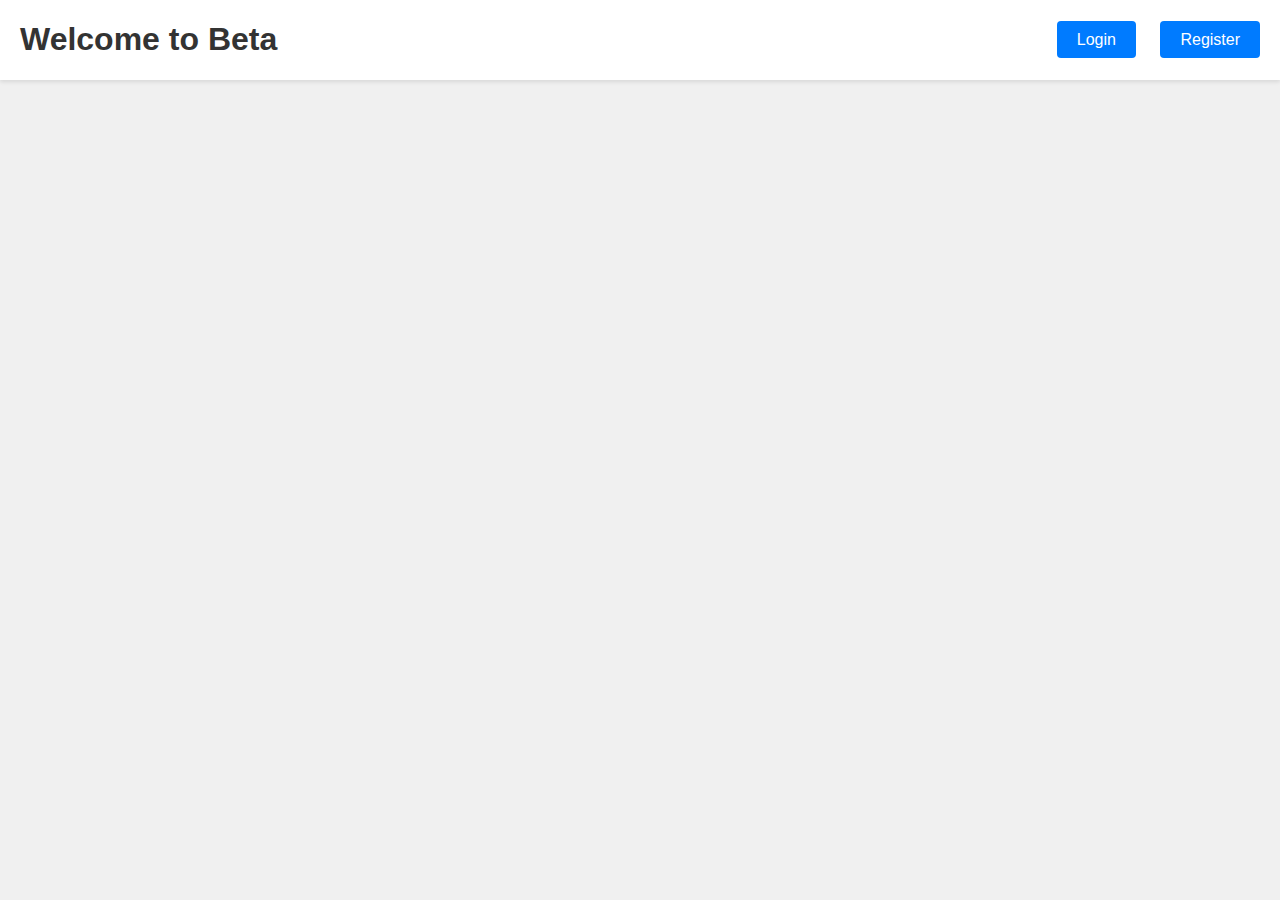
<file: index.html>
<!DOCTYPE html>
<html lang="en">
  <head>
    <meta charset="UTF-8" />
    <meta name="viewport" content="width=device-width, initial-scale=1.0" />
    <title>Welcome to Beta</title>
    <link rel="stylesheet" href="./api/src/styles/index_style.css" />
  </head>
  <body>
    <header>
      <h1>Welcome to Beta</h1>
      <nav>
        <a href="http://127.0.0.1/ProgramacionAvanzada/api/src/login.html"
          >Login</a
        >
        <a href="http://127.0.0.1/ProgramacionAvanzada/api/src/register.html"
          >Register</a
        >
      </nav>
    </header>
  </body>
</html>
</file>
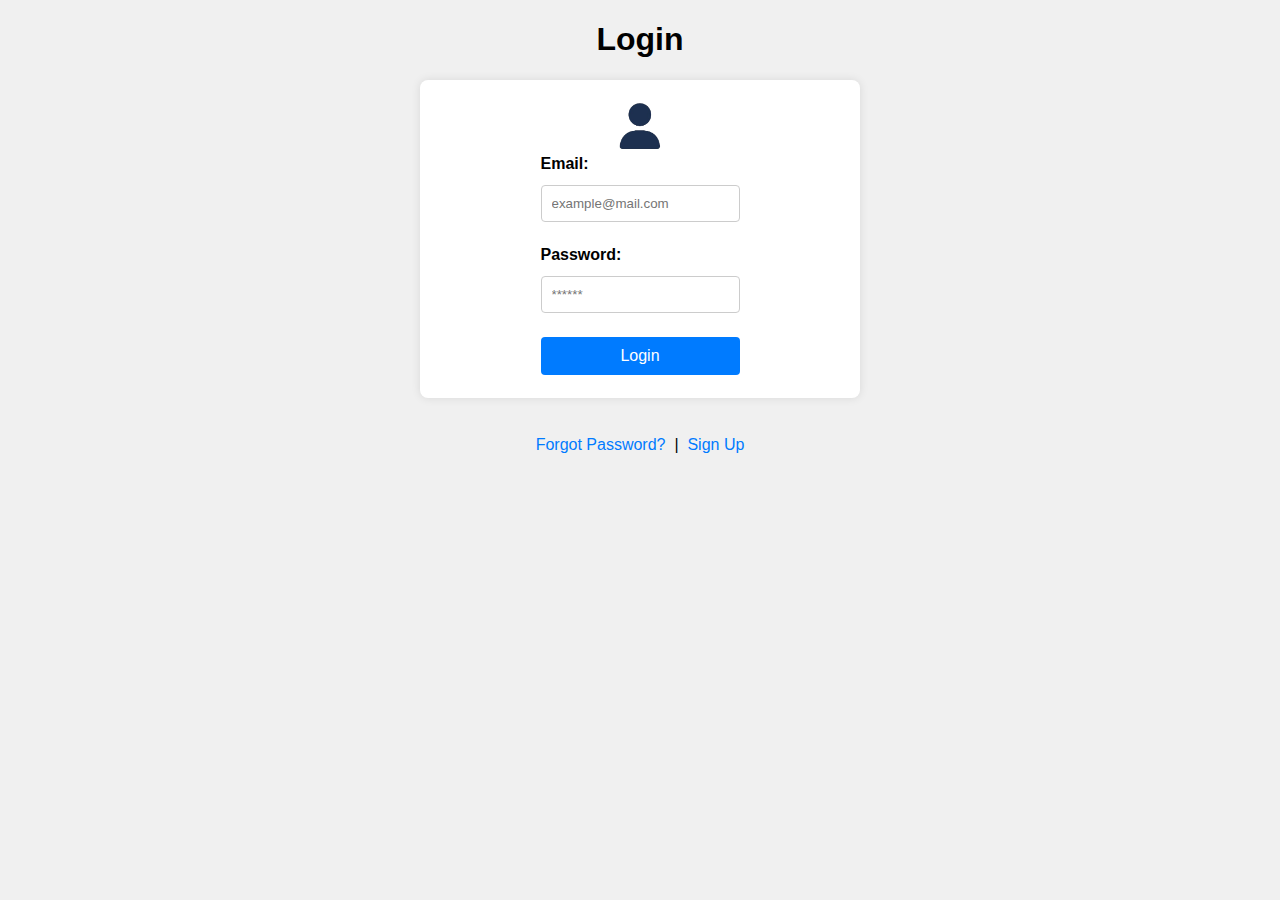
<file: api/src/login.html>
<!DOCTYPE html>
<html lang="en">
  <head>
    <meta charset="UTF-8" />
    <meta name="viewport" content="width=device-width, initial-scale=1.0" />
    <link rel="stylesheet" href="./styles/login_style.css" />
    <title>Login</title>
  </head>
  <body>
    <center><h1>Login</h1></center>
    <form action="./backend/signin.php" name="Login-form" method="post">
      <center><img src="./img/user.png" alt="" width="50" /></center>
      <table border="0" align="center">
        <tr>
          <td>
            <label for="email">Email:</label>
          </td>
        </tr>
        <tr>
          <td>
            <input
              id="email"
              name="email"
              type="email"
              placeholder="example@mail.com"
              required
            />
          </td>
        </tr>
        <tr>
          <td>
            <label for="pass">Password:</label>
          </td>
        </tr>
        <tr>
          <td>
            <input
              id="pass"
              name="pass"
              type="password"
              placeholder="******"
              required
            />
          </td>
        </tr>
        <tr>
          <td>
            <button>Login</button>
          </td>
        </tr>
      </table>
    </form>
    <center>
      <br />
      <a href="http://127.0.0.1/ProgramacionAvanzada/api/src/forgot_pass.html"
        >Forgot Password?</a
      >
      &nbsp;|&nbsp;
      <a href="http://127.0.0.1/ProgramacionAvanzada/api/src/register.html"
        >Sign Up</a
      >
    </center>
  </body>
</html>
</file>
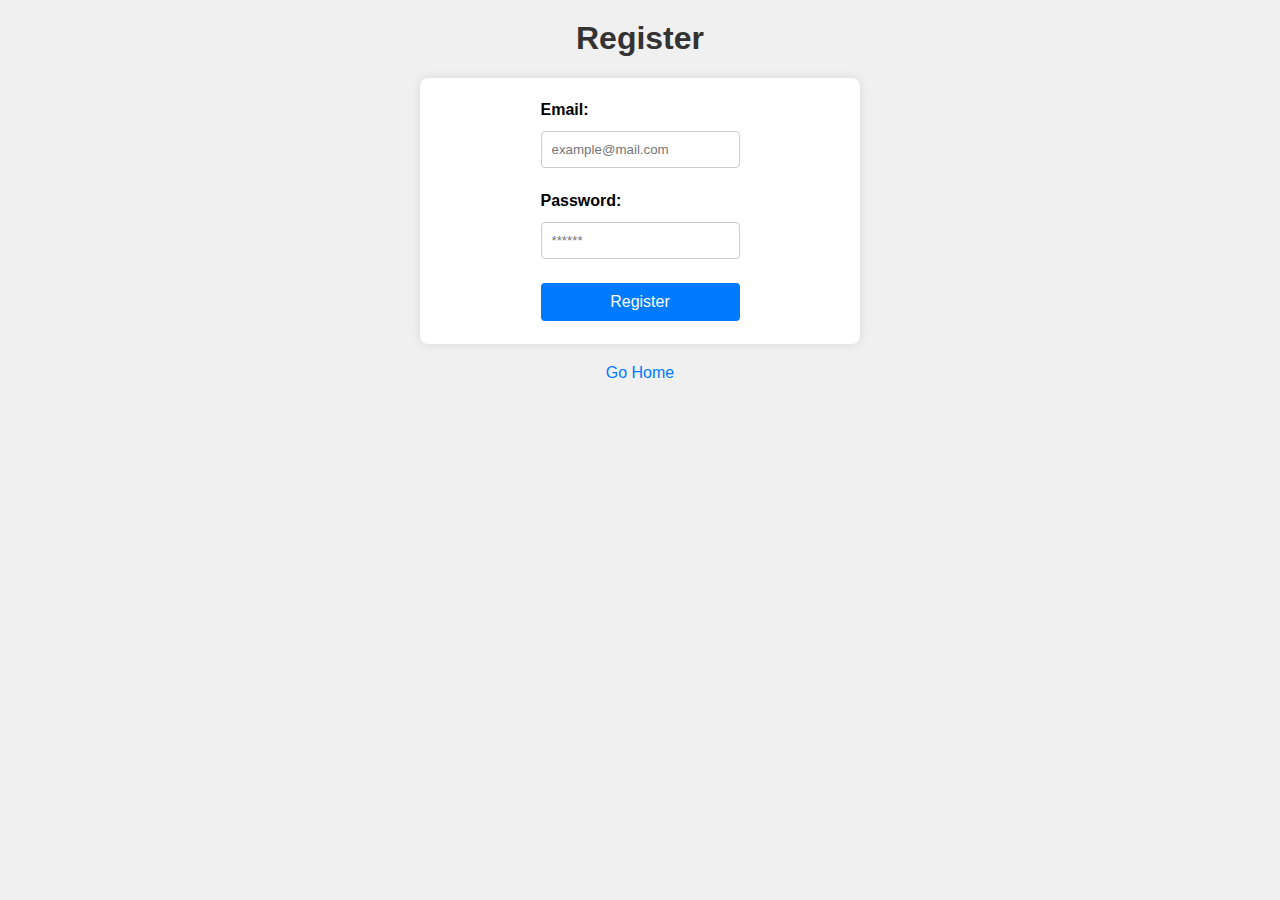
<file: api/src/register.html>
<!DOCTYPE html>
<html lang="en">
  <head>
    <meta charset="UTF-8" />
    <meta name="viewport" content="width=device-width, initial-scale=1.0" />
    <link rel="stylesheet" href="./styles/register_style.css" />
    <title>Register</title>
  </head>
  <body>
    <center><h1>Register</h1></center>
    <form action="./backend/signup.php" name="Register_Form" method="post">
      <table border="0" align="center">
        <tr>
          <td>
            <label for="email">Email:</label>
          </td>
        </tr>
        <tr>
          <td>
            <input
              id="email"
              name="email"
              type="email"
              placeholder="example@mail.com"
              required
            />
          </td>
        </tr>
        <tr>
          <td>
            <label for="pass">Password:</label>
          </td>
        </tr>
        <tr>
          <td>
            <input
              id="pass"
              name="pass"
              type="password"
              placeholder="******"
              required
            />
          </td>
        </tr>
        <tr>
          <td>
            <button>Register</button>
          </td>
        </tr>
      </table>
    </form>
    <center>
      <a href="http://127.0.0.1/ProgramacionAvanzada/index.html">Go Home</a>
    </center>
  </body>
</html>
</file>
<file: api/src/styles/index_style.css>
body {
    font-family: Arial, sans-serif;
    background-color: #f0f0f0;
    margin: 0;
    padding: 0;
  }
  
  header {
    display: flex;
    justify-content: space-between;
    align-items: center;
    background-color: #fff;
    padding: 0 20px;
    box-shadow: 0 2px 4px rgba(0, 0, 0, 0.1);
  }
  
  h1 {
    color: #333;
  }
  
  nav a {
    margin-left: 20px;
    padding: 10px 20px;
    background-color: #007bff;
    color: white;
    text-decoration: none;
    border-radius: 4px;
    font-size: 16px;
    transition: background-color 0.3s;
  }
  
  nav a:hover {
    background-color: #0056b3;
  }
</file>
<file: api/src/styles/login_style.css>
body {
    font-family: Arial, sans-serif;
    background-color: #f0f0f0;
    margin: 0;
    padding: 0;
  }
  
  form {
    background-color: #fff;
    padding: 20px;
    border-radius: 8px;
    box-shadow: 0 0 10px rgba(0, 0, 0, 0.1);
    max-width: 400px;
    margin: auto;
  }
  
  center img {
    max-width: 100px;
    display: block;
    margin-left: auto;
    margin-right: auto;
  }
  
  label {
    display: block;
    margin-bottom: 8px;
    font-weight: bold;
  }
  
  input[type="email"],
  input[type="password"] {
    width: 100%;
    padding: 10px;
    margin-bottom: 20px;
    border: 1px solid #ccc;
    border-radius: 4px;
    box-sizing: border-box;
  }
  
  button {
    width: 100%;
    padding: 10px;
    background-color: #007bff;
    border: none;
    border-radius: 4px;
    color: white;
    font-size: 16px;
    cursor: pointer;
  }
  
  button:hover {
    background-color: #0056b3;
  }
  
  a {
    display: inline-block;
    margin-top: 20px;
    color: #007bff;
    text-decoration: none;
  }
  
  a:hover {
    text-decoration: underline;
  }
</file>
<file: api/src/styles/register_style.css>
body {
    font-family: Arial, sans-serif;
    background-color: #f0f0f0;
    margin: 0;
    padding: 0;
  }
  
  h1 {
    color: #333;
    margin-top: 20px;
  }
  
  form {
    background-color: #fff;
    padding: 20px;
    border-radius: 8px;
    box-shadow: 0 0 10px rgba(0, 0, 0, 0.1);
    max-width: 400px;
    margin: auto;
  }
  
  label {
    display: block;
    margin-bottom: 8px;
    font-weight: bold;
  }
  
  input[type="email"],
  input[type="password"] {
    width: 100%;
    padding: 10px;
    margin-bottom: 20px;
    border: 1px solid #ccc;
    border-radius: 4px;
    box-sizing: border-box;
  }
  
  button {
    width: 100%;
    padding: 10px;
    background-color: #007bff;
    border: none;
    border-radius: 4px;
    color: white;
    font-size: 16px;
    cursor: pointer;
  }
  
  button:hover {
    background-color: #0056b3;
  }
  
  a {
    display: block;
    margin-top: 20px;
    color: #007bff;
    text-decoration: none;
  }
  
  a:hover {
    text-decoration: underline;
  }
</file>
